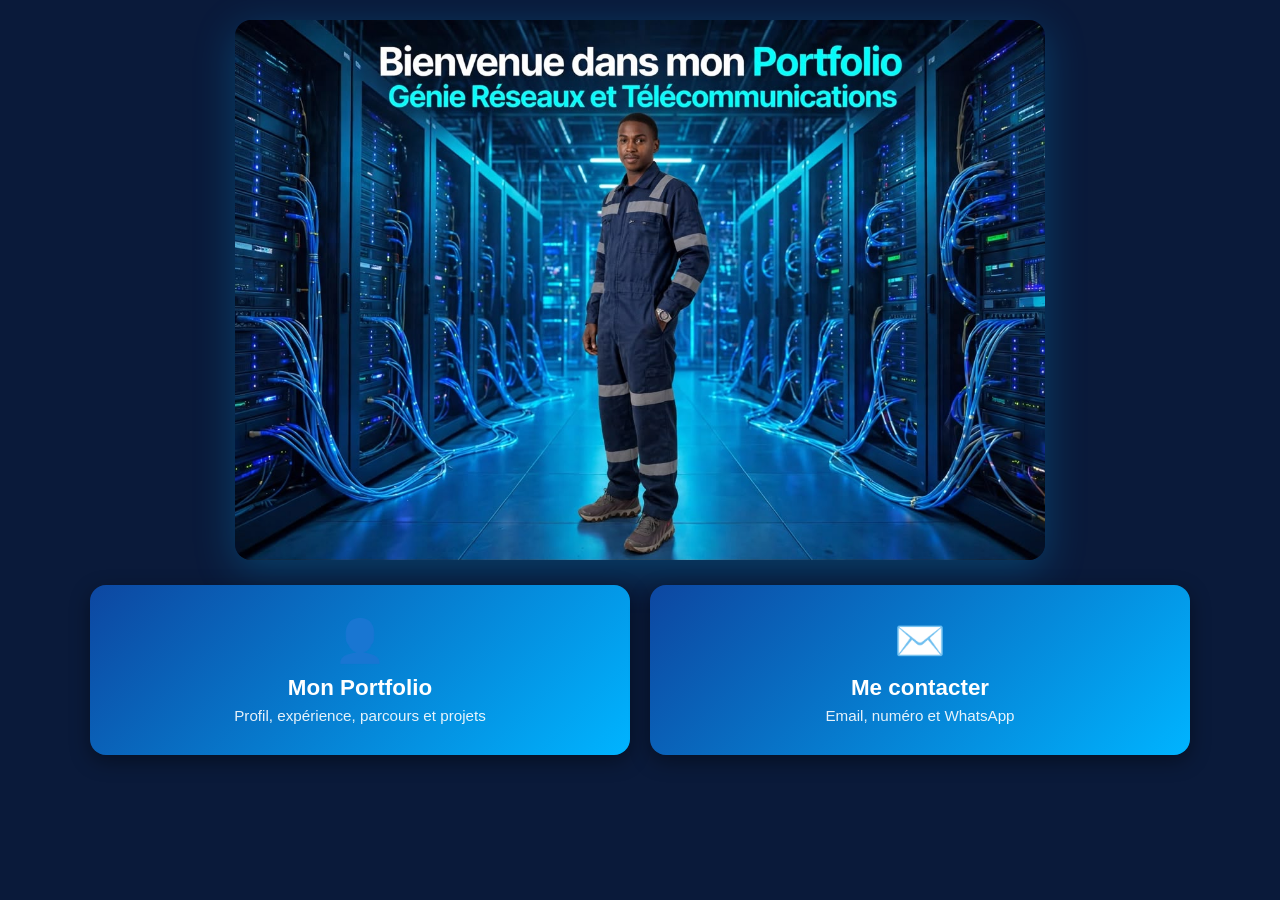
<file: index.html>
<!DOCTYPE html>
<html lang="fr">
<head>
<meta charset="UTF-8">
<meta name="viewport" content="width=device-width, initial-scale=1.0">
<title>Accueil - Portfolio</title>
<link rel="stylesheet" href="style1.css">
</head>
<body>

  <!-- Photo d'accueil : enregistre ta photo sous le nom accueil.jpg dans le même dossier -->
  <div class="hero">
    <img src="image3.jpeg" alt="Bienvenue dans mon Portfolio - Génie Réseaux et Télécommunications">
  </div>

  <div class="cartes">
    <!-- Remplace portfolio.html par le nom de ta page portfolio -->
    <a class="carte" href="portfolio.html">
      <div class="icone">👤</div>
      <h2>Mon Portfolio</h2>
      <p>Profil, expérience, parcours et projets</p>
    </a>

    <a class="carte" href="portfolio.html#contact">
      <div class="icone">✉️</div>
      <h2>Me contacter</h2>
      <p>Email, numéro et WhatsApp</p>
    </a>
  </div>

</body>
</html>
</file>
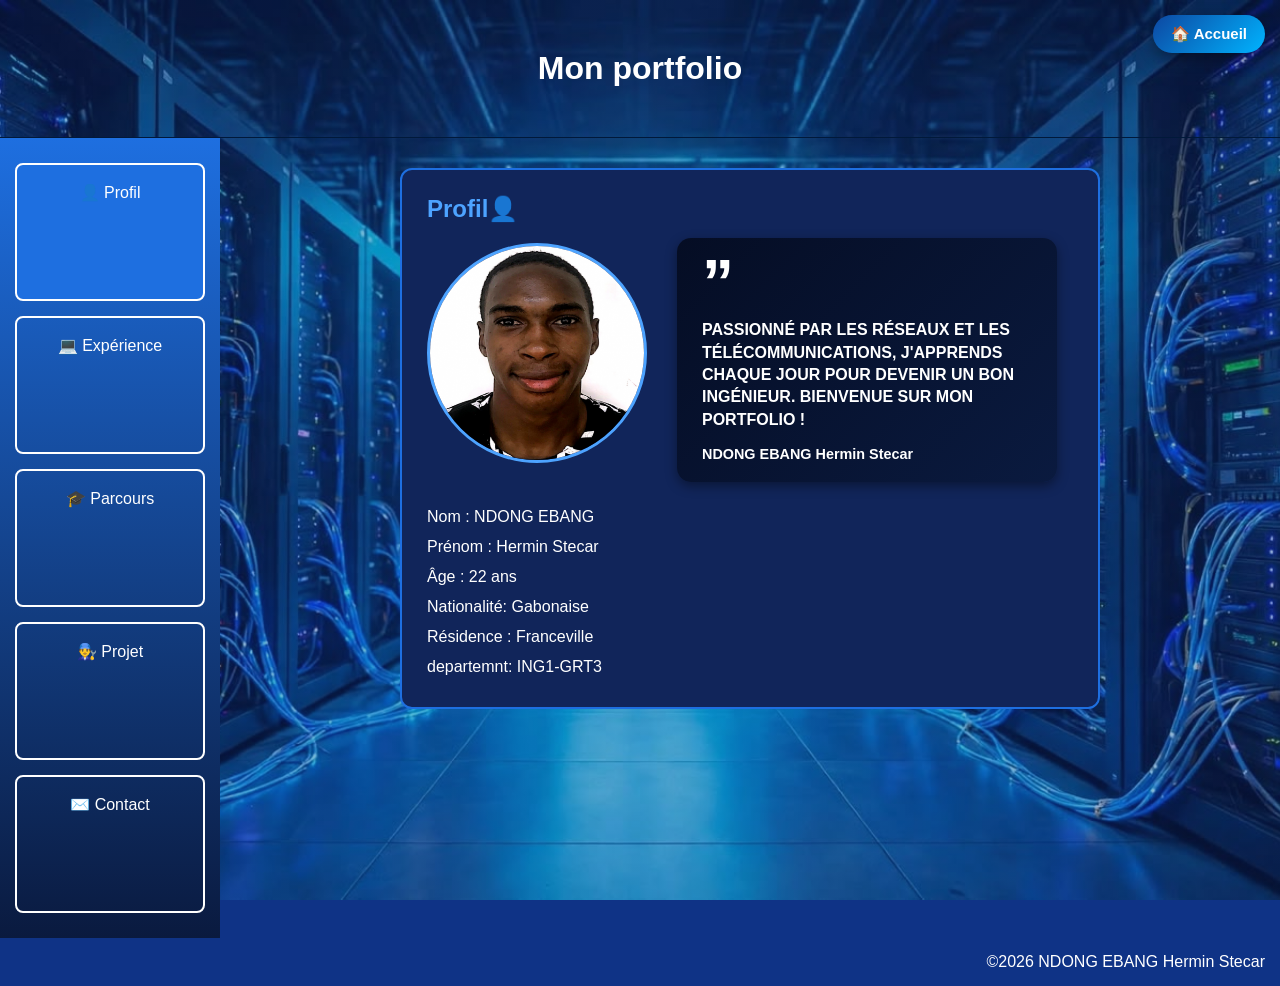
<file: portfolio.html>
<!DOCTYPE html>
<html lang="fr">
<head>
  <meta charset="UTF-8">
  <meta name="viewport" content="width=device-width, initial-scale=1">
  <title>Mon portfolio</title>
  <!-- On relie le fichier CSS -->
  <link rel="stylesheet" href="style.css">
</head>
<body>

  <!-- Titre en haut -->
  <header>
    <h1>Mon portfolio</h1>
  </header>

  <div class="page">

    <!-- Menu vertical à gauche -->
    <nav>
      <a href="#profil">👤 Profil</a>
      <a href="#experience">💻 Expérience</a>
      <a href="#parcours">🎓 Parcours</a>
      <a href="#projet">👨‍🔧 Projet</a>
      <a href="#contact">✉️ Contact</a>
    </nav>

    <!-- Contenu : une seule section visible à la fois -->
    <main>

      <section id="profil">
        <h2>Profil👤</h2>

        <!-- Photo à gauche + bulle de message à droite -->
        <div class="profil-haut">
          <img class="photo" src="image1.jpeg" alt="Ma photo">
          <div class="citation">
            <span class="guillemet">”</span>
            <p class="texte-citation">
              Passionné par les réseaux et les télécommunications,
              j'apprends chaque jour pour devenir un bon ingénieur.
              Bienvenue sur mon portfolio !
            </p>
            <p class="auteur"> NDONG EBANG Hermin Stecar</p>
          </div>
        </div>

        <ul>
          <li>Nom : NDONG EBANG</li>
          <li>Prénom : Hermin Stecar</li>
          <li>Âge : 22 ans</li>
          <li>Nationalité: Gabonaise</li>
          <li>Résidence : Franceville</li>
          <li>departemnt: ING1-GRT3</li>
          
        </ul>
      </section>

      <section id="experience">
        <h2>Expérience💻</h2>
        <div class="blocs">

          <div class="bloc">
            <h3>Logiciels bureautiques👨‍💻</h3>
            <ol>
              <li>Word✔</li>
              <li>Excel✔</li>
              <li>PowerPoint✔</li>
              <li>publisher✔</li>
            </ol>
          </div>
          <div class="bloc">
            <h3>Langages de programmation👨‍💻</h3>
            <ol>
              <li>HTML✔</li>
              <li>CSS✔</li>
              <li>JavaScript✔</li>
              <li>language C++✔</li>
              <li>language C✔</li>
              <li>Php✔</li>
              <li>MYSQL✔</li>
            </ol>
          </div>

          <div class="bloc">
            <h3>logiciel👨‍💻</h3>
            <ol>
              <li>Proteus✔</li>
              <li>Matlab✔</li>
              <li>Inkscape✔</li>
              <li>cisco packet tracer✔</li>
            </ol>
          </div>

        </div>
      </section>

      <section id="parcours">
        <h2>Parcours🎓</h2>
        <ul>
          <li>🎓Certificat d'ETUDE Primaires (CEP)</li>
          <li>🎓Brevet d'Etude du Premier Cycle (BEPC)</li>
          <li>🎓Baccalauréat 2021-2022</li>
          <li>🎓Classe Prépa 1 2022-2023</li>
          <li>🎓Classe Prépa 2 2024-2025</li>
          <li>🎓Genie Reseaux et Telecommunication-3 2025-2026</li>
        </ul>
      </section>

      <section id="projet">
        <h2>Projet👨‍🔧</h2>
        <ul>
          <li>Réalisation d'un Logo✔</li>
          <li>Deploiement du wifi à la mairie de Franceville✔ </li>
          <li>Projet aventurier✔</li>
          <li>Réseau local✔</li>
        </ul>
      </section>

      <section id="contact">
        <h2>Contact✉️</h2>
        <ul>
          <li>📦Email : <a href="mailto:herminndongebang@email.com">herminndongebang@email.com</a></li>
          <li>Numero : +24174665629/+24160343910</li>
          <li>📦WhatsApp : <a href="https://wa.me/24174665629" target="_blank">074665629</a></li>
        </ul>
      </section>

    </main>
  </div>

  <!-- On relie le fichier JavaScript (à la fin du body) -->
  <script src="script.js"></script>
  <!-- AJOUT : bouton retour à l'accueil (seule ligne ajoutée) -->
  <script src="retour-accueil.js"></script>
  <footer >&copy;2026 NDONG EBANG Hermin Stecar</footer>

</body>
</html>
</file>
<file: style1.css>
* { margin: 0; padding: 0; box-sizing: border-box; }

  body {
    font-family: "Segoe UI", Arial, sans-serif;
    background: #0a1a3a;
    color: #fff;
    min-height: 100vh;
    display: flex;
    flex-direction: column;
    align-items: center;
    padding: 20px;
  }

  .hero {
    width: fit-content;      /* le cadre s'ajuste à la taille de la photo */
    max-width: 100%;
    border-radius: 16px;
    overflow: hidden;
    box-shadow: 0 10px 40px rgba(0, 180, 255, 0.25);
  }

  .hero img {
    width: auto;
    max-width: 100%;
    height: auto;
    max-height: 60vh;        /* la photo ne dépasse pas 60% de l'écran : les cartes restent visibles sans descendre */
    object-fit: contain;
    display: block;
    box-shadow: 0 6px 20px rgba(0, 0, 0, 0.4);
  }

  .cartes {
    width: 100%;
    max-width: 1100px;
    display: grid;
    grid-template-columns: repeat(2, 1fr);
    gap: 20px;
    margin-top: 25px;
  }

  .carte {
    display: flex;
    flex-direction: column;
    justify-content: center;
    align-items: center;
    text-align: center;
    min-height: 170px;
    padding: 25px;
    border-radius: 16px;
    text-decoration: none;
    color: #fff;
    background: linear-gradient(135deg, #0d47a1, #00b4ff);
    box-shadow: 0 6px 20px rgba(0, 0, 0, 0.4);
    transition: transform 0.25s, box-shadow 0.25s;
  }

  .carte:hover {
    transform: translateY(-6px);
    box-shadow: 0 12px 30px rgba(0, 180, 255, 0.5);
  }

  .carte .icone { font-size: 2.6rem; margin-bottom: 10px; }
  .carte h2 { font-size: 1.4rem; margin-bottom: 6px; }
  .carte p { font-size: 0.95rem; opacity: 0.9; }

  @media (max-width: 600px) {
    .cartes { grid-template-columns: 1fr; }
  }
</file>
<file: style.css>
/* ===== Réglages de base ===== */
* {
  margin: 0;              /* enlève les marges par défaut */
  padding: 0;
  box-sizing: border-box; /* la largeur inclut le padding et la bordure */
}

body {
  font-family: Arial, sans-serif;
  background-color: #0f3386;  /* bleu foncé */
  color: white;
  min-height: 85vh;          /* au moins la hauteur de l'écran */
      background-image: linear-gradient(rgba(15, 51, 134, 0.35), rgba(15, 51, 134, 0.35)), url("image2.jpeg");
      background-size: cover;
      background-position: center;
      background-attachment: fixed;
    }
    /* Transparence : plus la dernière valeur (0.5) est petite, plus c'est transparent */
    section { background-color: rgba(17, 37, 90, 0.5); }
    nav { background: linear-gradient(180deg, rgba(30, 111, 224, 0.6), rgba(10, 26, 63, 0.6)); }
    /* Les rectangles du menu se répartissent sur toute la hauteur du côté (ordinateur) */
    @media (min-width: 701px) {
      nav a {
        flex: 1;
        display: flex;
        align-items: center;
        justify-content: center;
      }
    }
/* ===== Titre en haut ===== */
header {
  text-align: center;
  padding: 50px;
  border-bottom: 1px solid #01193a;
}

/* ===== Page = menu + contenu côte à côte ===== */
.page {
  display: flex;              /* met les enfants sur une ligne */
  min-height: calc(100vh - 100px);
}

/* ===== Menu à gauche (bleu dégradé) ===== */
nav {
  width: 220px;
  padding: 25px 15px;
  display: flex;
  flex-direction: column;     /* les boutons les uns sous les autres */
  gap: 15px;                  /* espace entre les boutons */
  background: linear-gradient(180deg, #1e6fe0, #0a1a3f);
}

nav a {
  display: block;
  padding: 18px;
  text-align: center;
  color: white;
  text-decoration: none;      /* enlève le soulignement */
  border: 2px solid white;
  border-radius: 8px;         /* coins arrondis */
}

nav a:hover {                 /* quand la souris passe dessus */
  background-color: rgba(255, 255, 255, 0.25);
}

nav a.active {                /* le bouton de la section affichée est en bleu */
  background-color: #1e6fe0;
}

/* ===== Contenu à droite ===== */
main {
  flex: 1;                    /* prend tout l'espace restant */
  padding: 30px;
}

section {
  display: none;              /* toutes les sections sont cachées au départ */
  max-width: 700px;
  margin: 0 auto;
  padding: 25px;
  border: 2px solid #1e6fe0;
  border-radius: 12px;
  background-color: #11255a;
}

/* La section qui a la classe "active" (ajoutée par le JavaScript) s'affiche */
section.active {
  display: block;
}

/* Toutes les sections sont centrées, sauf le profil */
section:not(#profil) {
  text-align: center;
}

h2 {
  color: #4da3ff;
  margin-bottom: 15px;
}

ul {
  list-style: none;
}

li {
  padding: 6px 0;
}

a {
  color: #4da3ff;
}

/* ===== Profil ===== */
.profil-haut {
  display: flex;              /* photo et bulle côte à côte */
  align-items: center;        /* centrés verticalement */
  gap: 30px;
  margin-bottom: 20px;
}

/* Carte de citation façon publication Facebook */
.citation {
  background: linear-gradient(135deg, #050d24, #0a1a3f);
  border-radius: 14px;
  padding: 20px 25px;
  max-width: 380px;
  box-shadow: 0 4px 12px rgba(0, 0, 0, 0.4);
}

.guillemet {                  /* gros guillemet en haut */
  display: block;
  font-size: 4rem;
  font-weight: bold;
  line-height: 0.8;
  color: white;
  margin-bottom: 10px;
}

.texte-citation {
  font-weight: bold;
  text-transform: uppercase;  /* tout en majuscules */
  font-size: 1rem;
  line-height: 1.4;
  color: white;
}

.auteur {                     /* la signature en rouge */
  margin-top: 15px;
  font-weight: bold;
  font-size: 0.90rem;
  text-transform: none;
  color: white;
}

.photo {
  width: 220px;
  height: 220px;
  border-radius: 100%;         /* photo ronde */
  object-fit: contain 90%;
  border: 3px solid #4da3ff;
  margin-bottom: 15px;
}



/* ===== Expérience en 2 colonnes ===== */
.blocs {
  display: flex;
  flex-wrap: wrap;            /* passe à la ligne si pas assez de place */
  justify-content: center;
  gap: 30px;
}

.bloc h3 {
  color: white;
  margin-bottom: 8px;
  padding-bottom: 6px;
  border-bottom: 2px solid #4da3ff;
}

/* ===== Petit écran (téléphone) : le menu passe en haut ===== */
@media (max-width: 700px) {
  .page {
    flex-direction: column;
  }
  nav {
    width: 100%;
    flex-direction: row;
    flex-wrap: wrap;
    justify-content: center;
  }
  nav a {
    padding: 10px 14px;
  }
  main {
    padding: 15px;
  }
  .blocs {
    flex-direction: column;
    gap: 15px;
  }
  .profil-haut {
    flex-direction: column;
    gap: 20px;
  }
  .photo {
    width: 160px;
    height: 160px;
  }
  background-color: lightblue;
}
footer{
  text-align: right;
  padding: 15px;
  color: white;
}
</file>
